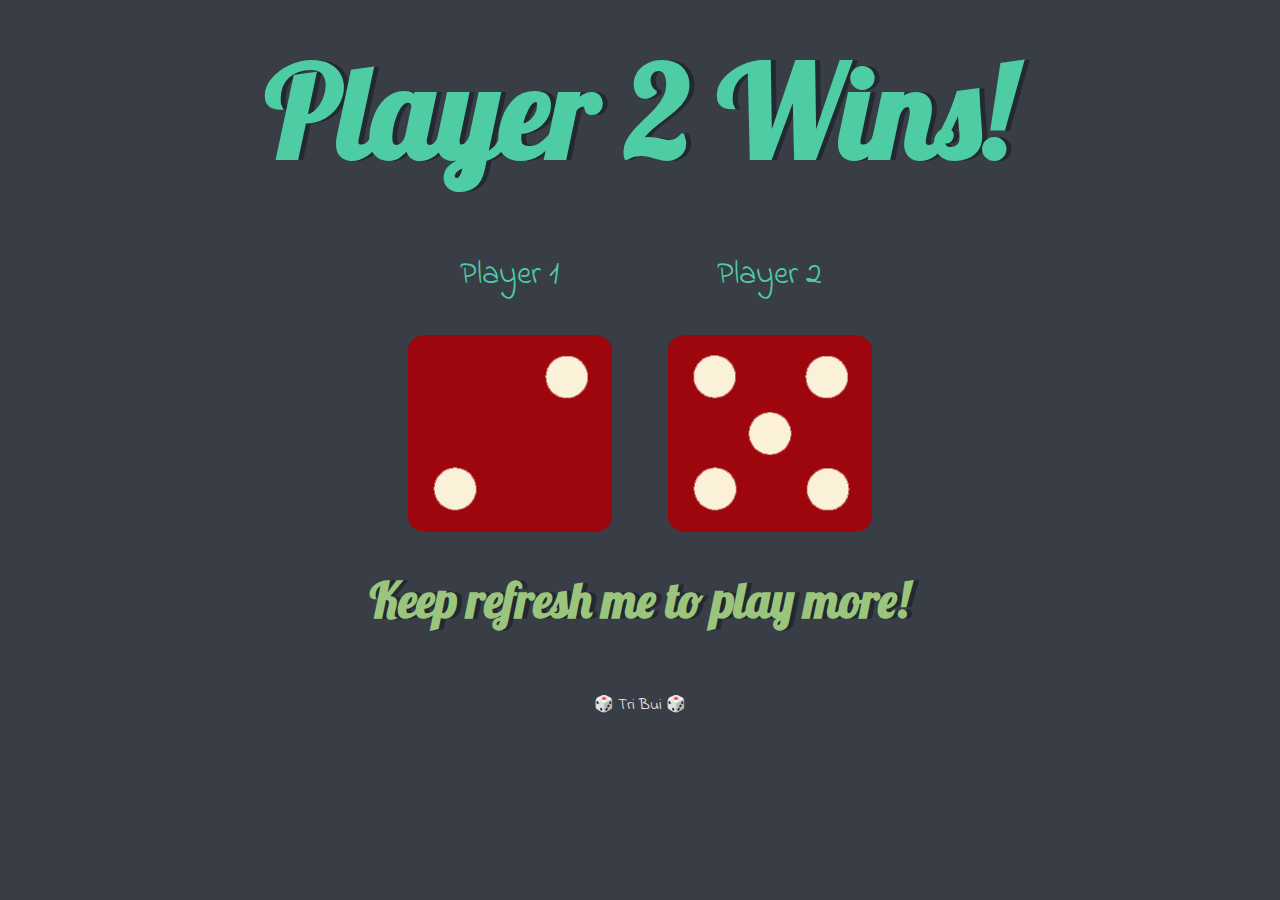
<file: index.html>
<!DOCTYPE html>
<html lang="en" dir="ltr">

<head>
    <meta charset="utf-8">
    <title>Dicee</title>
    <link rel="stylesheet" href="styles.css">
    <link href="https://fonts.googleapis.com/css?family=Indie+Flower|Lobster" rel="stylesheet">

</head>

<body>

    <div class="container">
        <h1>Refresh Me</h1>
        <div class="dice">
            <p>Player 1</p>
            <img class="img1" src="images/dice6.png">
        </div>

        <div class="dice">
            <p>Player 2</p>
            <img class="img2" src="images/dice6.png">
        </div>
        <h2>Keep refresh me to play more!</h2>
        <script src="index.js"></script>

    </div>
 

</body>

<footer>
    🎲 Tri Bui 🎲 
</footer>

</html>
</file>
<file: styles.css>
.container {
  width: 70%;
  margin: auto;
  text-align: center;
}

.dice {
  text-align: center;
  display: inline-block;

}

body {
  background-color: #393E46;
}

h1 {
  margin: 30px;
  font-family: 'Lobster', cursive;
  text-shadow: 5px 0 #232931;
  font-size: 8rem;
  color: #4ECCA3;
}

h2 {
  margin: 30px;
  font-family: 'Lobster', cursive;
  text-shadow: 5px 0 #232931;
  font-size: 3rem;
  color: #9bc57d;
}

p {
  font-size: 2rem;
  color: #4ECCA3;
  font-family: 'Indie Flower', cursive;
}

img {
  width: 80%;
}

footer {
  margin-top: 5%;
  color: #EEEEEE;
  text-align: center;
  font-family: 'Indie Flower', cursive;

}
</file>
